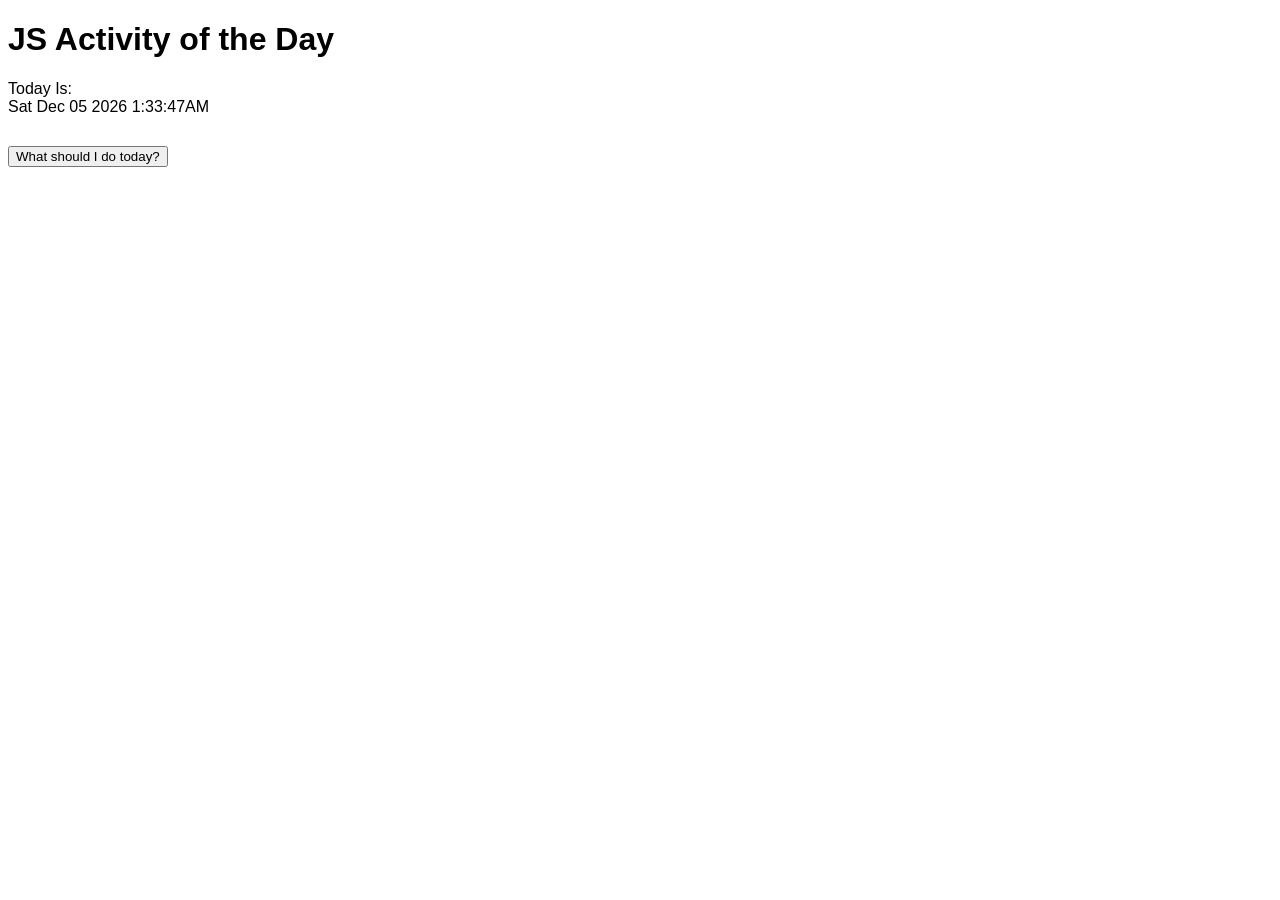
<file: Chapter 15/Calendar.html>
<!DOCTYPE html>
<html>
<head>
    <meta charset='utf-8'>
    <meta http-equiv='X-UA-Compatible' content='IE=edge'>
    <title>Page Title</title>
    <meta name='viewport' content='width=device-width, initial-scale=1'>
    <link rel='stylesheet' type='text/css' media='screen' href='calendar.css'>
    
</head>
<body>
    <h1>JS Activity of the Day</h1>
    Today Is:
    <div id="todaysdate"></div>
    <div id="buttonBox">
        <button id="whattodo" type="button" >What should I do today?</button>
    </div>
    <div id="thingToDo"></div>
</body>
<script src='calendar.js'></script>
<!-- <script src='switch.js'></script> -->
</html>
</file>
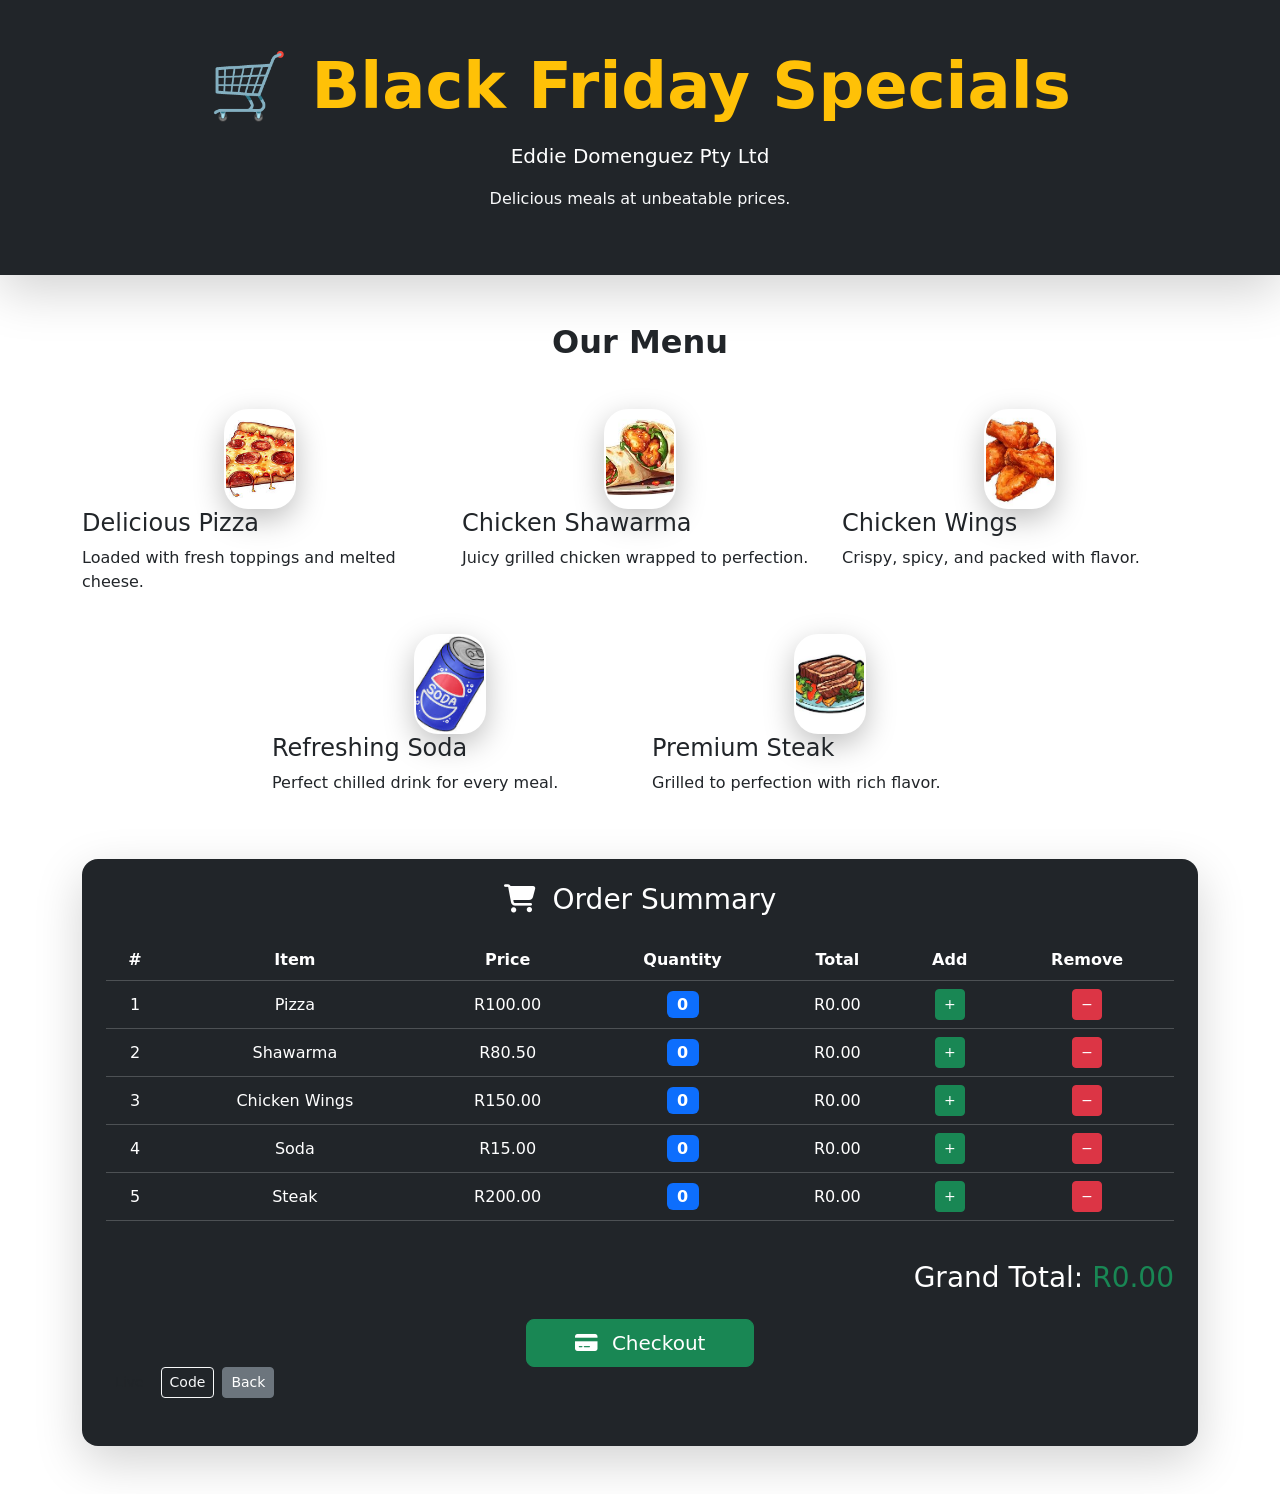
<file: Shopping Cart/Shopping cart.html>
<!DOCTYPE html>
<html lang="en">
<head>
    <meta charset="UTF-8">
    <meta name="viewport" content="width=device-width, initial-scale=1.0">
    <title>Eddie Domenguez Pty Ltd | Black Friday Specials</title>

    <link rel="stylesheet" href="Shopping cart.css">
    <link rel="stylesheet"
          href="https://cdn.jsdelivr.net/npm/bootstrap@5.3.3/dist/css/bootstrap.min.css">
    <link rel="stylesheet"
          href="https://cdnjs.cloudflare.com/ajax/libs/font-awesome/6.5.2/css/all.min.css">
</head>

<body onload="renderCart()">

    <!-- Hero Section -->
    <header class="bg-dark text-white text-center py-5 shadow-lg">
        <div class="container">
            <h1 class="display-3 fw-bold text-warning">
                🛒 Black Friday Specials
            </h1>
            <p class="lead mt-3">
                Eddie Domenguez Pty Ltd
            </p>
            <p class="text-light">
                Delicious meals at unbeatable prices.
            </p>
        </div>
    </header>

    <!-- Menu Gallery -->
    <section class="py-5">
        <div class="container">
            <h2 class="text-center mb-5 fw-bold">
                Our Menu
            </h2>

       <div class="row g-4 justify-content-center">

    <div class="col-md-6 col-lg-4">
        <div class="menu-card">
            <img src="Images/Pizza.jpg"
                 class="menu-img"
                 alt="Pizza">
            <div class="menu-overlay">
                <h4>Delicious Pizza</h4>
                <p>Loaded with fresh toppings and melted cheese.</p>
            </div>
        </div>
    </div>

    <div class="col-md-6 col-lg-4">
        <div class="menu-card">
            <img src="Images/Swarma.jpg"
                 class="menu-img"
                 alt="Shawarma">
            <div class="menu-overlay">
                <h4>Chicken Shawarma</h4>
                <p>Juicy grilled chicken wrapped to perfection.</p>
            </div>
        </div>
    </div>

    <div class="col-md-6 col-lg-4">
        <div class="menu-card">
            <img src="Images/Wings.jpg"
                 class="menu-img"
                 alt="Chicken Wings">
            <div class="menu-overlay">
                <h4>Chicken Wings</h4>
                <p>Crispy, spicy, and packed with flavor.</p>
            </div>
        </div>
    </div>

    <div class="col-md-6 col-lg-4">
        <div class="menu-card">
            <img src="Images/soda.jpg"
                 class="menu-img"
                 alt="Soda">
            <div class="menu-overlay">
                <h4>Refreshing Soda</h4>
                <p>Perfect chilled drink for every meal.</p>
            </div>
        </div>
    </div>

    <div class="col-md-6 col-lg-4">
        <div class="menu-card">
            <img src="Images/steak.jpg"
                 class="menu-img"
                 alt="Steak">
            <div class="menu-overlay">
                <h4>Premium Steak</h4>
                <p>Grilled to perfection with rich flavor.</p>
            </div>
        </div>
    </div>

</div>
                </div>
            </div>
        </div>
    </section>

    <!-- Shopping Cart -->
    <section class="pb-5">
        <div class="container">
            <div class="card bg-dark text-white border-0 shadow-lg rounded-4">
                <div class="card-body p-4">
                    <h3 class="mb-4 text-center">
                        <i class="fas fa-shopping-cart me-2"></i>
                        Order Summary
                    </h3>

                    <div id="demo"></div>

                    <div class="text-center mt-4">
                        <button class="btn btn-success btn-lg px-5"
                                onclick="checkout()">
                            <i class="fas fa-credit-card me-2"></i>
                            Checkout
                        </button>
                        <div class="d-flex gap-2">
  <a href="Shopping Cart/Shopping cart.html" class="btn btn-glow btn-sm">Live</a>
  <a href="https://github.com/Chauke12345/My-Portfolio/blob/6fe6e734d37d1e934df0456983d893b8d44d7b7d/Eddies-main/Shopping%20Cart/Shopping%20cart.html" class="btn btn-outline-light btn-sm">Code</a>

  <!-- Back Button -->
  <a href="../index.html" class="btn btn-secondary btn-sm">Back</a>
</div>
                    </div>

                    <div id="checkoutTotal" class="mt-4 text-center"></div>
                </div>
            </div>
        </div>
    </section>

    <script src="Shopping cart.js"></script>
</body>
</html>
</file>
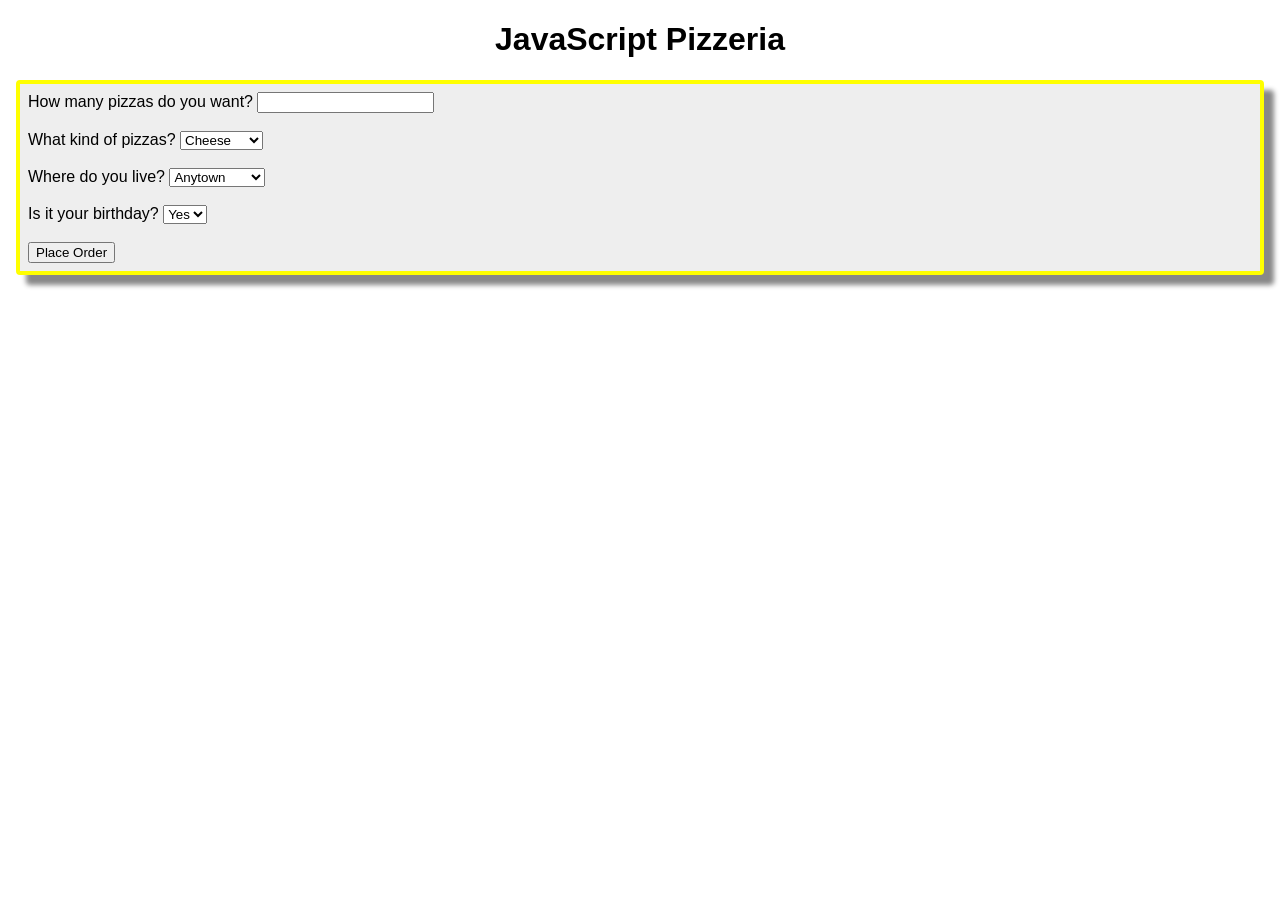
<file: assets/img/portfolio/Chapter 14/Pizza.html>
<!DOCTYPE html>
<html>

<head>
    <meta charset='utf-8'>
    <meta http-equiv='X-UA-Compatible' content='IE=edge'>
    <title>Use Conditional Statements</title>

    <link rel="stylesheet" href="Pizza.css">

</head>

<body>
    <h1>JavaScript Pizzeria</h1>
    <div id="orderForm">
        <label>How many pizzas do you want?
            <input type="number" id="numPizzas" />
        </label>
        <br />
        <br />
        <label>What kind of pizzas?
            <select id="typePizza">
                <option value="cheese">Cheese</option>
                <option value="pepperoni">Pepperoni</option>
            </select>
        </label>
        <br />
        <br />
        <label>Where do you live?
            <select id="deliveryCity">
                <option value="Anytown">Anytown</option>
                <option value="Sacramento">Sacramento</option>
                <option value="Beverly Hills">Beverly
                    Hills</option>
            </select>
        </label>
        <br />
        <br />
        <label>Is it your birthday?
            <select id="birthday">
                <option value="yes">Yes</option>
                <option value="no">No</option>
            </select>
        </label>
        <br />
        <br />
        <button type="button" id="placeOrder">Place
            Order</button>
    </div>
    <div id="displayTotal"></div>

    <script src='Pizza.js'></script>
    <!-- <script src='listings.js'></script> -->
</body>

</html>
</file>
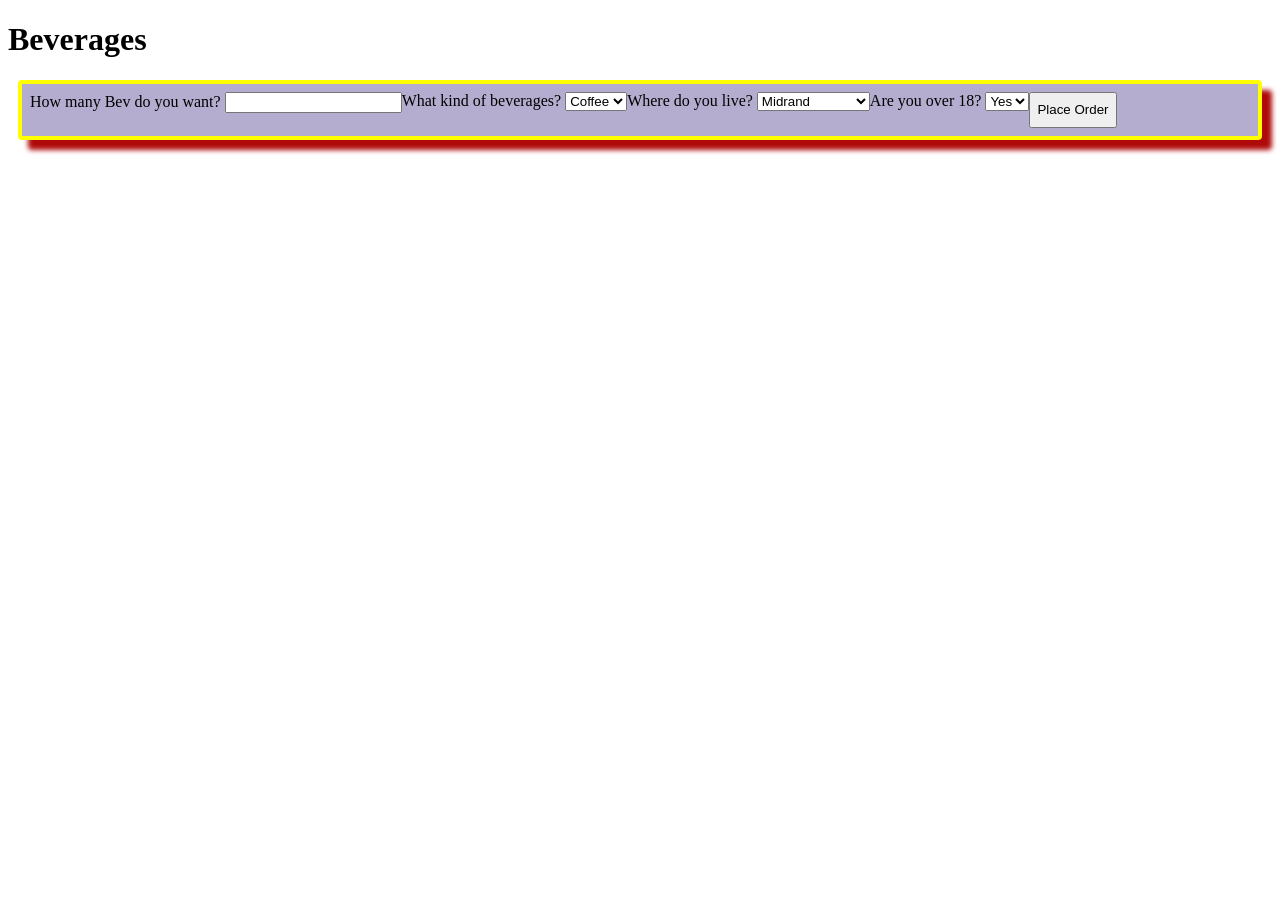
<file: assets/img/portfolio/Chapter 14/Try out/try out.html>
<!DOCTYPE html>
<html>

<head>
    <meta charset='utf-8'>
    <meta http-equiv='X-UA-Compatible' content='IE=edge'>
    <title>Use Conditional Statements</title>

    <link rel="stylesheet" href="try out.css">

</head>

<body>
    <h1> Beverages</h1>
    <div id="orderForm">
        <label>How many Bev do you want?
            <input type="number" id="numBeverages" />
        </label>
        <br />
        <br />
        <label>What kind of beverages?
            <select id="typeBeverage">
                <option value="coffee">Coffee</option>
                <option value="tea">Tea</option>
                <option value="juice">Juice</option>
                <opition value="soda">Soda</option>
            </select>
        </label>
        <br />
        <br />
        <label>Where do you live?
            <select id="deliveryCity">
                <option value="Midrand">Midrand</option>
                <option value="Fourways">Fourways</option>
                <option value="Feartherbrooks">Feartherbrooks</option>
                <option value="Sunninghill">Sunninghill</option>
            </select>
        </label>
        <br />
        <br />
        <label>Are you over 18?
            <select id="over18">
                <option value="yes">Yes</option>
                <option value="no">No</option>
            </select>
        </label>
        <br />
        <br />
        <button type="button" id="placeOrder">Place
            Order</button>
    </div>
    <div id="displayTotal"></div>

    <script src='try out.js'></script>
    <!-- <script src='listings.js'></script> -->
</body>

</html>
</file>
<file: Chapter 15/calendar.css>
body {
    font-family:"arial black", sans-serif;
}
#buttonBox {
    margin-top: 30px;
}
#thingToDo {
    margin-top: 20px;
    background-color: rgb(0, 255, 115);
}
</file>
<file: Shopping Cart/Shopping cart.css>
.menu-img {
    width: 20%;
    max-width: 100px;
    height: 100px;
    object-fit: cover;
    display: block;
    margin: 0 auto;
    border-radius: 24px;
    border: 2px solid rgba(255, 255, 255, 0.1);
    box-shadow:
        0 10px 30px rgba(0, 0, 0, 0.25),
        0 0 0 1px rgba(255, 255, 255, 0.05);
    transition: all 0.4s cubic-bezier(0.4, 0, 0.2, 1);
    cursor: pointer;
    overflow: hidden;
}

.menu-img:hover {
    transform: translateY(-12px) scale(1.04);
    box-shadow:
        0 25px 50px rgba(0, 0, 0, 0.4),
        0 0 30px rgba(13, 110, 253, 0.25);
    border-color: rgba(13, 110, 253, 0.4);
}

.menu-img:active {
    transform: translateY(-6px) scale(1.02);
}
</file>
<file: assets/img/portfolio/Chapter 14/Pizza.css>
body {
    font-family: Arial, sans-serif;
}

h1 {
    text-align: center;
}

#orderForm {
    background-color: #eeeeee;
    border: 4px solid yellow;
    border-radius: 4px;
    padding: 8px;
    margin: 8px;
    box-shadow: 10px 10px 5px #888888;
}
</file>
<file: assets/img/portfolio/Chapter 14/Try out/try out.css>
body {
    font-family: ''Arial Narrow'
}

h1 {
    text-align: left;
}

#orderForm {
    background-color: #b5adcf;
    border: 4px solid yellow;
    border-radius: 4px;
    padding: 8px;
    margin: 10px;
    box-shadow: 10px 10px 5px #af0a0a;
    display: flex;
    grid-template-columns: column;

    
}
</file>
